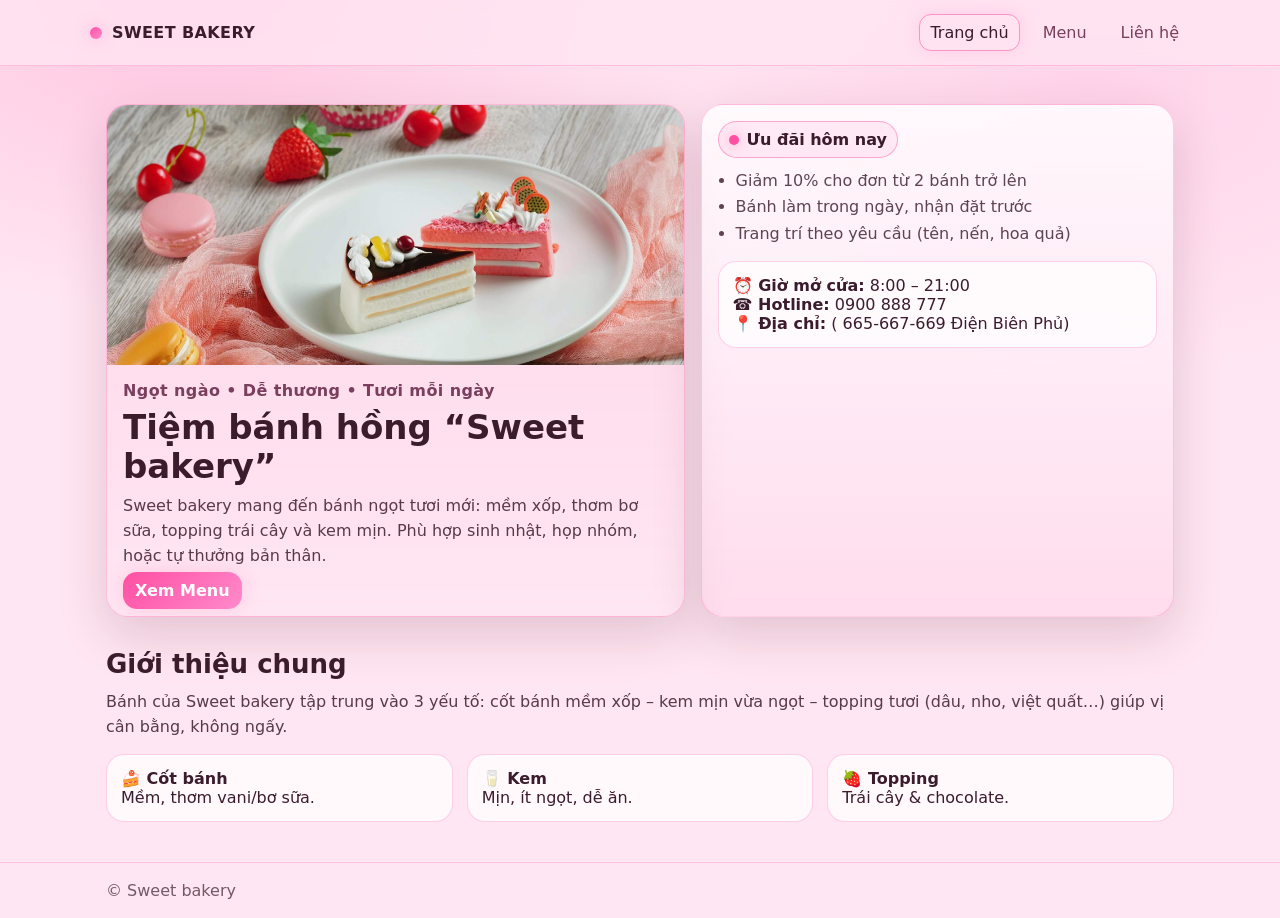
<file: index.html>
<!DOCTYPE html>
<html lang="vi">
<head>
  <meta charset="UTF-8" />
  <meta name="viewport" content="width=device-width, initial-scale=1.0"/>
  <title>Sweet bakery - Trang chủ</title>
  <link rel="stylesheet" href="style.css">
</head>
<body>

<header class="header">
  <div class="container header-wrap">
    <div class="brand">
      <div class="dot"></div>
      <div>SWEET BAKERY</div>
    </div>
    <nav class="nav">
      <a href="index.html">Trang chủ</a>
      <a href="menu.html">Menu</a>
      <a href="lienhe.html">Liên hệ</a>
    </nav>
  </div>
</header>

<section class="hero">
  <div class="container hero-wrap">
    <div class="hero-main">
      <div class="hero-img">
        <!-- Đổi ảnh theo ý bạn: images/hero-cake.jpg -->
        <img src="images/hero-cake.jpg" alt="Sweet bakery">
      </div>
      <div class="hero-content">
        <div class="kicker">Ngọt ngào • Dễ thương • Tươi mỗi ngày</div>
        <h1>Tiệm bánh hồng “Sweet bakery”</h1>
        <p>
          Sweet bakery mang đến bánh ngọt tươi mới: mềm xốp, thơm bơ sữa,
          topping trái cây và kem mịn. Phù hợp sinh nhật, họp nhóm, hoặc tự thưởng bản thân.
        </p>
        <div style="margin-top:12px">
          <a class="btn" href="menu.html">Xem Menu</a>
        </div>
      </div>
    </div>

    <aside class="hero-side">
      <div class="badge"><span class="glow"></span> Ưu đãi hôm nay</div>
      <ul class="list">
        <li>Giảm 10% cho đơn từ 2 bánh trở lên</li>
        <li>Bánh làm trong ngày, nhận đặt trước</li>
        <li>Trang trí theo yêu cầu (tên, nến, hoa quả)</li>
      </ul>

      <div class="box" style="margin-top:14px">
        <b>⏰ Giờ mở cửa:</b> 8:00 – 21:00<br/>
        <b>☎️ Hotline:</b> 0900 888 777<br/>
        <b>📍 Địa chỉ:</b> ( 665-667-669 Điện Biên Phủ)
      </div>
    </aside>
  </div>
</section>

<section class="section">
  <div class="container">
    <h2>Giới thiệu chung</h2>
    <p class="lead">
      Bánh của Sweet bakery tập trung vào 3 yếu tố: cốt bánh mềm xốp – kem mịn vừa ngọt –
      topping tươi (dâu, nho, việt quất…) giúp vị cân bằng, không ngấy.
    </p>

    <div class="grid">
      <div class="box"><b>🍰 Cốt bánh</b><br/>Mềm, thơm vani/bơ sữa.</div>
      <div class="box"><b>🥛 Kem</b><br/>Mịn, ít ngọt, dễ ăn.</div>
      <div class="box"><b>🍓 Topping</b><br/>Trái cây & chocolate.</div>
    </div>
  </div>
</section>

<footer class="footer">
  <div class="container">© Sweet bakery </div>
</footer>

<script src="app.js"></script>
</body>
</html>
</file>
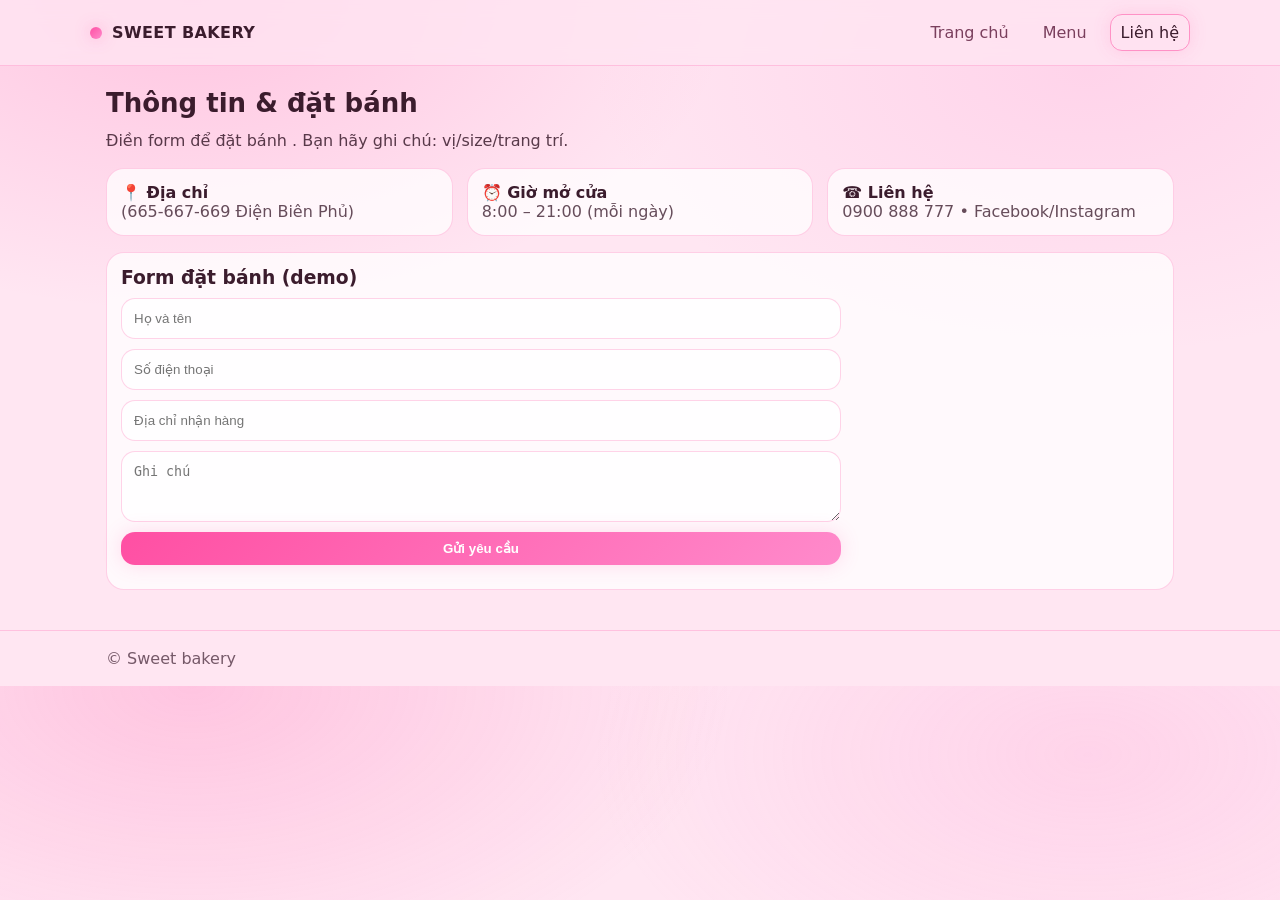
<file: lienhe.html>
<!DOCTYPE html>
<html lang="vi">
<head>
  <meta charset="UTF-8" />
  <meta name="viewport" content="width=device-width, initial-scale=1.0"/>
  <title>Sweet bakery - Liên hệ</title>
  <link rel="stylesheet" href="style.css">
</head>
<body>

<header class="header">
  <div class="container header-wrap">
    <div class="brand">
      <div class="dot"></div>
      <div>SWEET BAKERY</div>
    </div>
    <nav class="nav">
      <a href="index.html">Trang chủ</a>
      <a href="menu.html">Menu</a>
      <a href="lienhe.html">Liên hệ</a>
    </nav>
  </div>
</header>

<section class="section">
  <div class="container">
    <h2>Thông tin & đặt bánh</h2>
    <p class="lead">Điền form để đặt bánh . Bạn hãy ghi chú: vị/size/trang trí.</p>

    <div class="grid">
      <div class="box">
        <b>📍 Địa chỉ</b><br/>
        <span style="color:rgba(59,28,45,.78)">(665-667-669 Điện Biên Phủ)</span>
      </div>
      <div class="box">
        <b>⏰ Giờ mở cửa</b><br/>
        <span style="color:rgba(59,28,45,.78)">8:00 – 21:00 (mỗi ngày)</span>
      </div>
      <div class="box">
        <b>☎️ Liên hệ</b><br/>
        <span style="color:rgba(59,28,45,.78)">0900 888 777 • Facebook/Instagram</span>
      </div>
    </div>

    <div class="box" style="margin-top:16px">
      <h3 style="margin:0 0 10px">Form đặt bánh (demo)</h3>
      <form id="orderForm" style="display:grid; gap:10px; max-width:720px">
        <input id="name" required placeholder="Họ và tên">
        <input id="phone" required placeholder="Số điện thoại">
        <input id="address" required placeholder="Địa chỉ nhận hàng">
        <textarea id="note" rows="3" placeholder="Ghi chú"></textarea>
        <button class="btn" type="submit">Gửi yêu cầu</button>
        <div id="msg" style="font-weight:800; color:rgba(59,28,45,.9)"></div>
      </form>
    </div>
  </div>
</section>

<footer class="footer">
  <div class="container">© Sweet bakery</div>
</footer>

<script src="app.js"></script>
<script>
  document.getElementById("orderForm").addEventListener("submit",(e)=>{
    e.preventDefault();
    const name = document.getElementById("name").value.trim();
    const phone = document.getElementById("phone").value.trim();
    const address = document.getElementById("address").value.trim();
    const note = document.getElementById("note").value.trim();
    document.getElementById("msg").textContent =
      `✅ Đã nhận yêu cầu (demo) của ${name} • ${phone} • ${address}` + (note ? ` • Ghi chú: ${note}` : "");
    e.target.reset();
  });
</script>
</body>
</html>
</file>
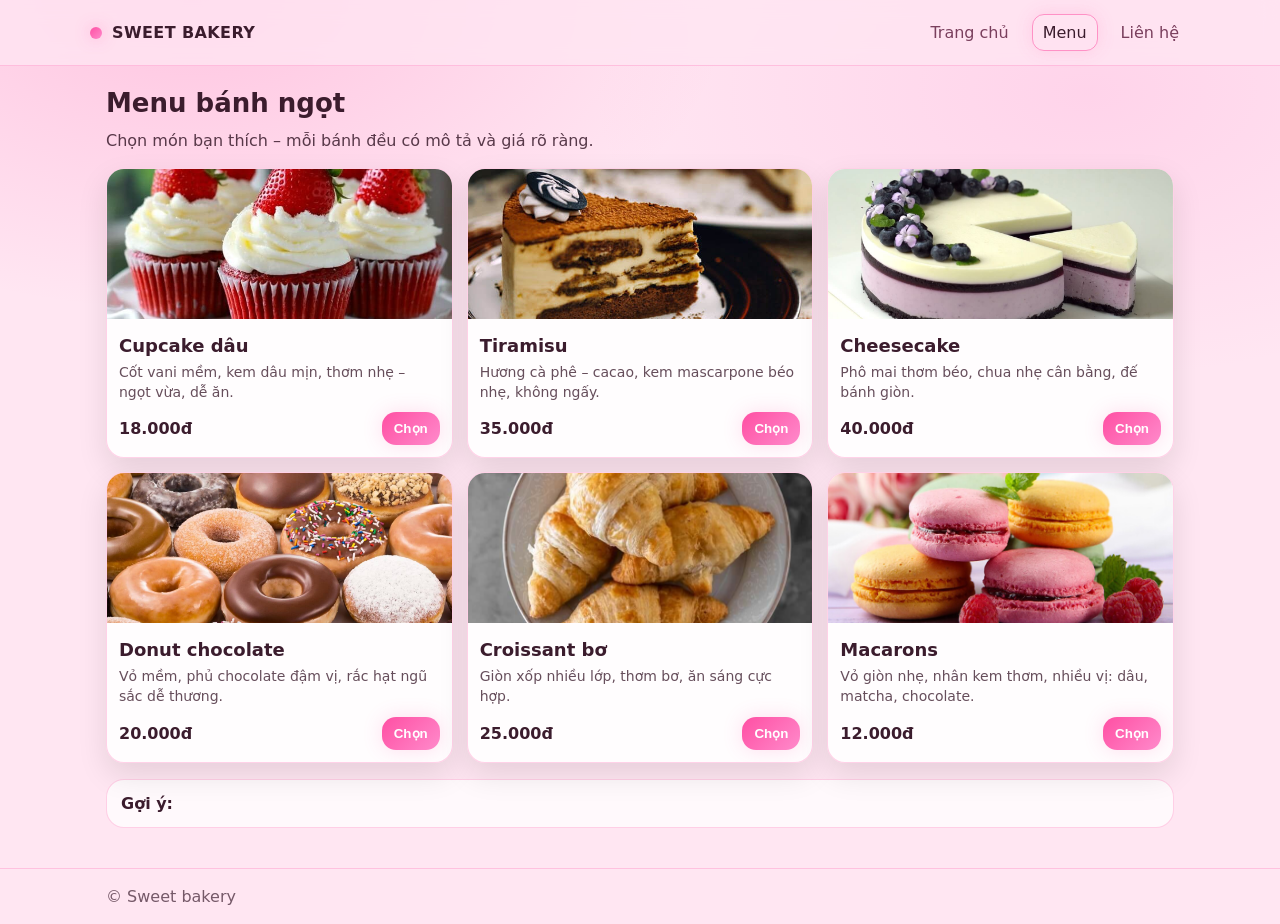
<file: menu.html>
<!DOCTYPE html>
<html lang="vi">
<head>
  <meta charset="UTF-8" />
  <meta name="viewport" content="width=device-width, initial-scale=1.0"/>
  <title>Sweet bakery - Menu</title>
  <link rel="stylesheet" href="style.css">
</head>
<body>

<header class="header">
  <div class="container header-wrap">
    <div class="brand">
      <div class="dot"></div>
      <div>SWEET BAKERY</div>
    </div>
    <nav class="nav">
      <a href="index.html">Trang chủ</a>
      <a href="menu.html">Menu</a>
      <a href="lienhe.html">Liên hệ</a>
    </nav>
  </div>
</header>

<section class="section">
  <div class="container">
    <h2>Menu bánh ngọt</h2>
    <p class="lead">Chọn món bạn thích – mỗi bánh đều có mô tả và giá rõ ràng.</p>

    <div class="grid">

      <div class="card">
        <img src="images/cupcake.jpg" alt="Cupcake dâu">
        <div class="pad">
          <h3>Cupcake dâu</h3>
          <p class="desc">Cốt vani mềm, kem dâu mịn, thơm nhẹ – ngọt vừa, dễ ăn.</p>
          <div class="row">
            <div class="price">18.000đ</div>
            <button class="btn" onclick="alert('Đã chọn: Cupcake dâu')">Chọn</button>
          </div>
        </div>
      </div>

      <div class="card">
        <img src="images/tiramisu.jpg" alt="Tiramisu">
        <div class="pad">
          <h3>Tiramisu</h3>
          <p class="desc">Hương cà phê – cacao, kem mascarpone béo nhẹ, không ngấy.</p>
          <div class="row">
            <div class="price">35.000đ</div>
            <button class="btn" onclick="alert('Đã chọn: Tiramisu')">Chọn</button>
          </div>
        </div>
      </div>

      <div class="card">
        <img src="images/cheesecake.jpg" alt="Cheesecake">
        <div class="pad">
          <h3>Cheesecake</h3>
          <p class="desc">Phô mai thơm béo, chua nhẹ cân bằng, đế bánh giòn.</p>
          <div class="row">
            <div class="price">40.000đ</div>
            <button class="btn" onclick="alert('Đã chọn: Cheesecake')">Chọn</button>
          </div>
        </div>
      </div>

      <div class="card">
        <img src="images/donut.jpg" alt="Donut chocolate">
        <div class="pad">
          <h3>Donut chocolate</h3>
          <p class="desc">Vỏ mềm, phủ chocolate đậm vị, rắc hạt ngũ sắc dễ thương.</p>
          <div class="row">
            <div class="price">20.000đ</div>
            <button class="btn" onclick="alert('Đã chọn: Donut chocolate')">Chọn</button>
          </div>
        </div>
      </div>

      <div class="card">
        <img src="images/croissant.jpg" alt="Croissant bơ">
        <div class="pad">
          <h3>Croissant bơ</h3>
          <p class="desc">Giòn xốp nhiều lớp, thơm bơ, ăn sáng cực hợp.</p>
          <div class="row">
            <div class="price">25.000đ</div>
            <button class="btn" onclick="alert('Đã chọn: Croissant bơ')">Chọn</button>
          </div>
        </div>
      </div>

      <div class="card">
        <img src="images/macarons.jpg" alt="Macarons">
        <div class="pad">
          <h3>Macarons</h3>
          <p class="desc">Vỏ giòn nhẹ, nhân kem thơm, nhiều vị: dâu, matcha, chocolate.</p>
          <div class="row">
            <div class="price">12.000đ</div>
            <button class="btn" onclick="alert('Đã chọn: Macarons')">Chọn</button>
          </div>
        </div>
      </div>

    </div>

    <div class="box" style="margin-top:16px">
      <b>Gợi ý:</b> 
    </div>
  </div>
</section>

<footer class="footer">
  <div class="container">© Sweet bakery</div>
</footer>

<script src="app.js"></script>
</body>
</html>
</file>
<file: style.css>
:root{
  --bg:#ffe6f2;
  --card:#ffffff;
  --soft:#ffd1e8;
  --txt:#3b1c2d;
  --muted:#7a3f5d;

  --primary:#ff4fa3;
  --primary2:#ff8acb;

  --line: rgba(255,79,163,.25);
  --shadow: 0 18px 50px rgba(80,10,40,.16);
}

*{box-sizing:border-box}
html,body{
  margin:0; padding:0;
  font-family:system-ui, Arial, sans-serif;
  background:
    radial-gradient(900px 520px at 15% 0%, rgba(255,79,163,.22), transparent 60%),
    radial-gradient(900px 520px at 85% 10%, rgba(255,138,203,.20), transparent 55%),
    var(--bg);
  color:var(--txt);
}
a{color:inherit; text-decoration:none}
.container{max-width:1100px; margin:0 auto; padding:0 16px}

.header{
  position:sticky; top:0; z-index:10;
  backdrop-filter: blur(10px);
  background:rgba(255,230,242,.78);
  border-bottom:1px solid var(--line);
}
.header-wrap{display:flex; align-items:center; justify-content:space-between; padding:14px 0;}
.brand{display:flex; align-items:center; gap:10px; font-weight:900; letter-spacing:.4px}
.brand .dot{
  width:12px; height:12px; border-radius:999px;
  background:linear-gradient(135deg,var(--primary),var(--primary2));
  box-shadow: 0 0 16px rgba(255,79,163,.35);
}

.nav{display:flex; gap:12px; align-items:center}
.nav a{
  padding:8px 10px; border-radius:12px;
  border:1px solid transparent;
  color:var(--muted);
}
.nav a:hover{border-color:var(--line); color:var(--txt)}
.nav a.active{
  color:var(--txt);
  border-color:rgba(255,79,163,.55);
  box-shadow: 0 0 18px rgba(255,79,163,.16);
}

.hero{padding:38px 0 10px}
.hero-wrap{
  display:grid;
  grid-template-columns: 1.1fr .9fr;
  gap:16px;
  align-items:stretch;
}
.hero-main{
  border:1px solid var(--line);
  border-radius:22px;
  overflow:hidden;
  background: linear-gradient(180deg, rgba(255,79,163,.10), rgba(255,255,255,.0));
  box-shadow: var(--shadow);
}
.hero-img{height:260px; background:#fff}
.hero-img img{width:100%; height:100%; object-fit:cover}
.hero-content{padding:16px}
.kicker{color:var(--muted); font-weight:800; letter-spacing:.4px}
.hero-content h1{margin:8px 0; font-size:34px; line-height:1.15}
.hero-content p{margin:0; color:rgba(59,28,45,.85); line-height:1.55}

.hero-side{
  border:1px solid var(--line);
  border-radius:22px;
  padding:16px;
  background: linear-gradient(180deg, rgba(255,255,255,.82), rgba(255,209,232,.45));
  box-shadow: var(--shadow);
}
.badge{
  display:inline-flex; gap:8px; align-items:center;
  padding:8px 10px; border-radius:999px;
  border:1px solid rgba(255,79,163,.45);
  background:rgba(255,79,163,.08);
  font-weight:800;
}
.glow{
  width:10px; height:10px; border-radius:999px;
  background:var(--primary);
  box-shadow: 0 0 14px rgba(255,79,163,.55);
}
.list{margin:10px 0 0; padding-left:18px; color:rgba(59,28,45,.82); line-height:1.65}

.section{padding:22px 0 40px}
.section h2{margin:0 0 10px; font-size:26px}
.lead{margin:0 0 14px; color:rgba(59,28,45,.85); line-height:1.6}

.grid{display:grid; grid-template-columns:repeat(3,1fr); gap:14px}
.card{
  border:1px solid var(--line);
  border-radius:18px;
  overflow:hidden;
  background:rgba(255,255,255,.92);
  box-shadow: 0 12px 30px rgba(0,0,0,.10);
}
.card img{width:100%; height:150px; object-fit:cover}
.pad{padding:12px}
.card h3{margin:0 0 6px; font-size:18px}
.desc{margin:0 0 10px; color:rgba(59,28,45,.78); line-height:1.45; font-size:14px}
.row{display:flex; justify-content:space-between; align-items:center; gap:10px}
.price{font-weight:900}

.btn{
  border:none; cursor:pointer;
  padding:9px 12px; border-radius:14px;
  color:#fff;
  background:linear-gradient(135deg,var(--primary),var(--primary2));
  font-weight:900;
  box-shadow: 0 0 20px rgba(255,79,163,.18);
}
.btn:hover{opacity:.93}

.box{
  border:1px solid var(--line);
  border-radius:18px;
  padding:14px;
  background:rgba(255,255,255,.75);
}

.footer{
  border-top:1px solid var(--line);
  padding:18px 0;
  color:rgba(59,28,45,.70);
}

input, textarea{
  width:100%;
  padding:12px;
  border-radius:14px;
  border:1px solid rgba(255,79,163,.25);
  background:rgba(255,255,255,.85);
  outline:none;
}
input:focus, textarea:focus{border-color:rgba(255,79,163,.6)}

@media(max-width:900px){
  .hero-wrap{grid-template-columns:1fr}
  .grid{grid-template-columns:repeat(2,1fr)}
}
@media(max-width:520px){
  .grid{grid-template-columns:1fr}
}
</file>
